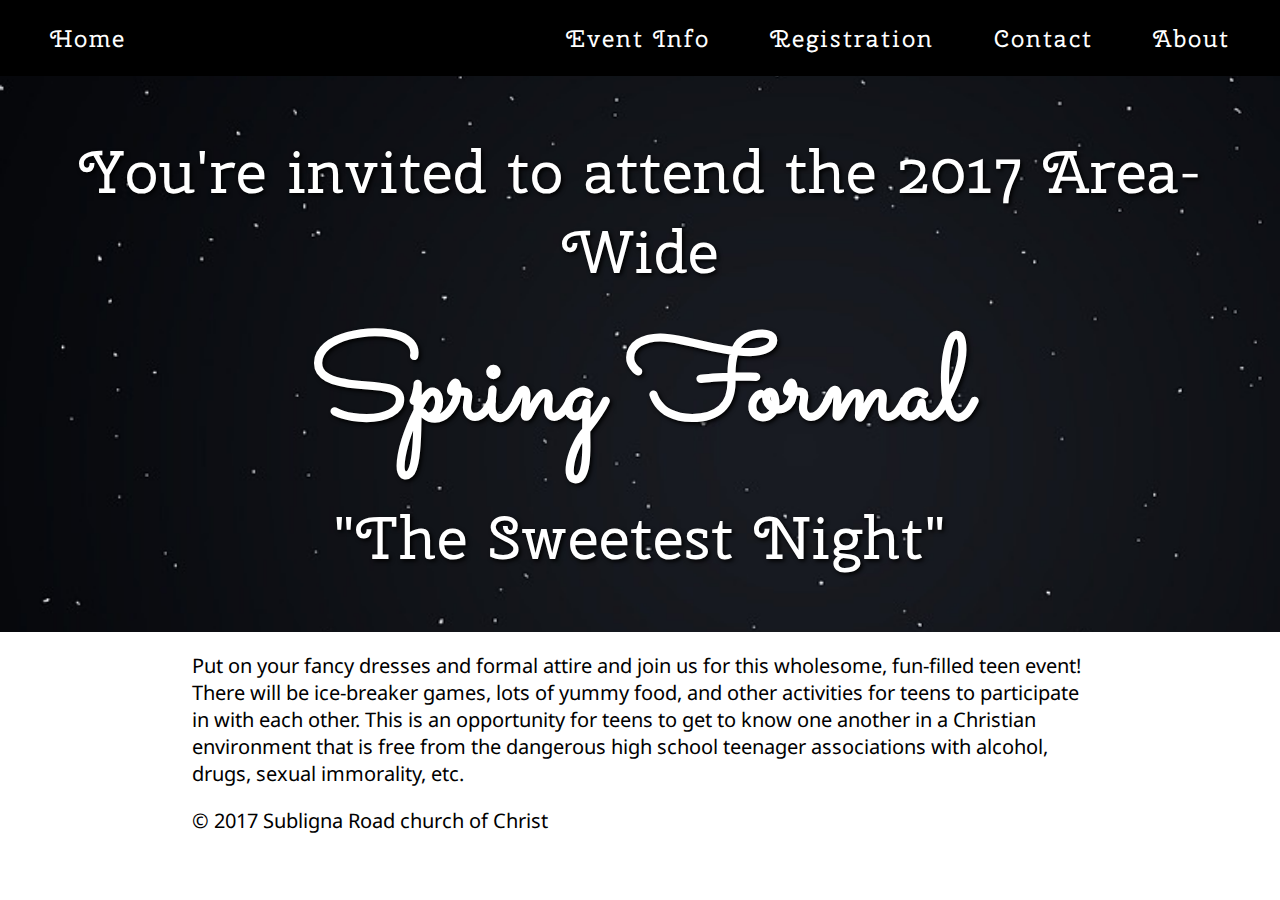
<file: index.html>
<!DOCTYPE html>
<html>
<head>
	<title>Area Wide Spring Formal</title>
	<!--[if lt IE 9]>
      <script src="//html5shiv.googlecode.com/svn/trunk/html5.js"></script>      
    <![endif]-->
    <link rel="stylesheet" type="text/css" href="css/springFormal.css" />
    <link href="https://fonts.googleapis.com/css?family=Sacramento" rel="stylesheet">
    <link href="https://fonts.googleapis.com/css?family=Cherry+Swash" rel="stylesheet">
    <link href="https://fonts.googleapis.com/css?family=Life+Savers" rel="stylesheet">
    <link href="https://fonts.googleapis.com/css?family=Droid+Sans" rel="stylesheet">
    </head>
<body>
<header>
	<nav class="navBar">
		<ul>
			<li id="home"><a href="index.html">Home</a></li>
			<li><a href="about.html">About</a></li>
			<li><a href="contact.html">Contact</a></li>
			<li><a href="register.html">Registration</a></li>
			<li><a href="info.html">Event Info</a></li>
		</ul>
	</nav>
</header>

<div class="jumbotron">
	<h2>You're invited to attend the 2017 Area-Wide</h2>
	<h1>Spring Formal</h1>
	<h2>"The Sweetest Night"</h2>

</div>

<div class="info">
	<p>Put on your fancy dresses and formal attire and join us for this wholesome, fun-filled teen event! There will be ice-breaker games, lots of yummy food, and other activities for teens to participate in with each other. This is an opportunity for teens to get to know one another in a Christian environment that is free from the dangerous high school teenager associations with alcohol, drugs, sexual immorality, etc. </p>
</div>

</body>

<footer>
	<p>&copy; 2017 Subligna Road church of Christ</p>
</footer>
</html>
</file>
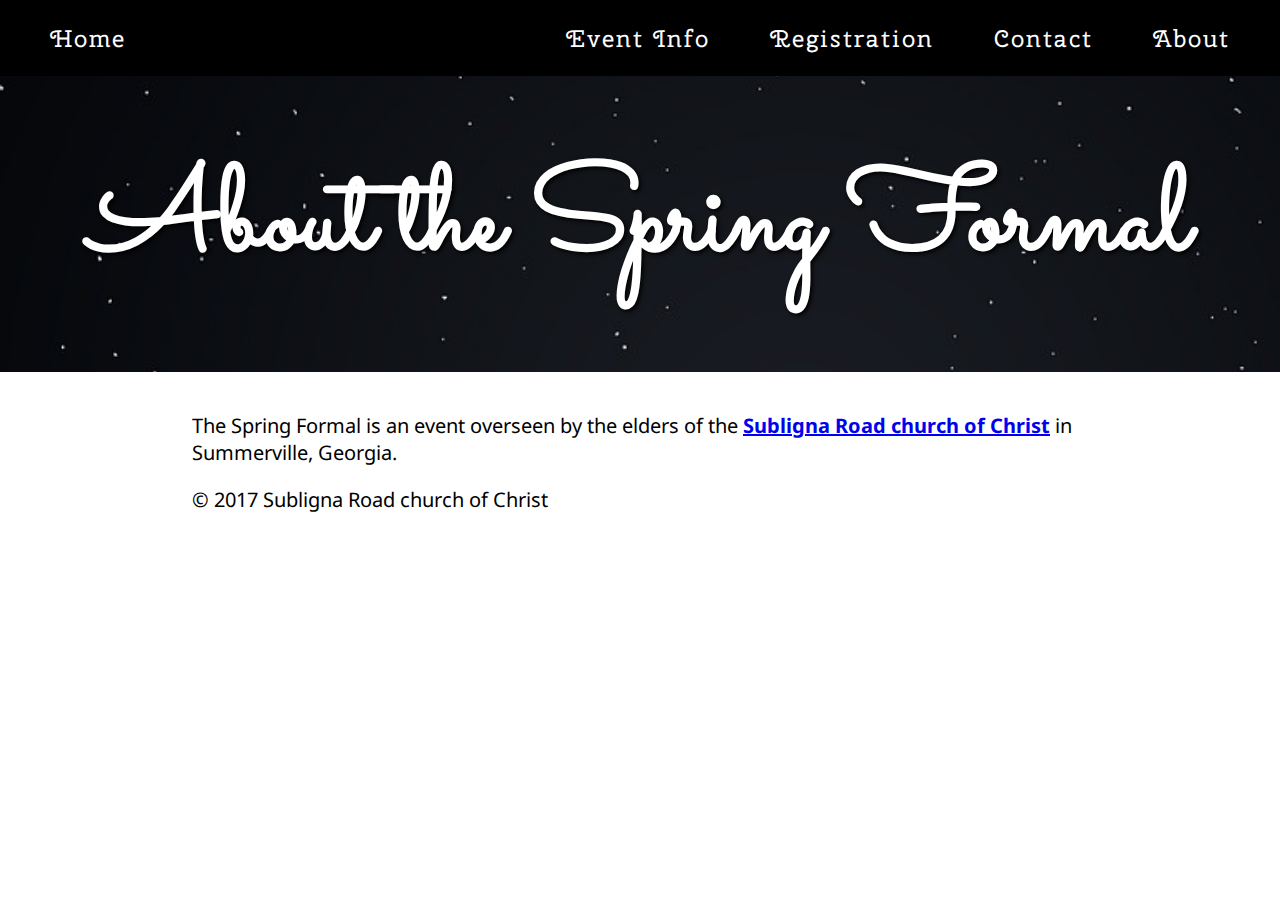
<file: about.html>
<!DOCTYPE html>
<html>
<head>
	<title>Area Wide Spring Formal</title>
	<!--[if lt IE 9]>
      <script src="//html5shiv.googlecode.com/svn/trunk/html5.js"></script>      
    <![endif]-->
    <link rel="stylesheet" type="text/css" href="css/springFormal.css" />
    <link href="https://fonts.googleapis.com/css?family=Sacramento" rel="stylesheet">
    <link href="https://fonts.googleapis.com/css?family=Cherry+Swash" rel="stylesheet">
    <link href="https://fonts.googleapis.com/css?family=Life+Savers" rel="stylesheet">
    <link href="https://fonts.googleapis.com/css?family=Droid+Sans" rel="stylesheet">
    </head>
<body>
<header>
	<nav class="navBar">
		<ul>
			<li id="home"><a href="index.html">Home</a></li>
			<li><a href="about.html">About</a></li>
			<li><a href="contact.html">Contact</a></li>
			<li><a href="register.html">Registration</a></li>
			<li><a href="info.html">Event Info</a></li>
		</ul>
	</nav>
</header>

<div class="jumbotron">
	<h1>About the Spring Formal</h1>

</div>

<div class="about">
<p>The Spring Formal is an event overseen by the elders of the <a href="https://sublignaroadcoc.org/" target="_blank"><strong>Subligna Road church of Christ</strong></a> in Summerville, Georgia.</p>
	
</div>

</body>

<footer>
	<p>&copy; 2017 Subligna Road church of Christ</p>
</footer>
</html>
</file>
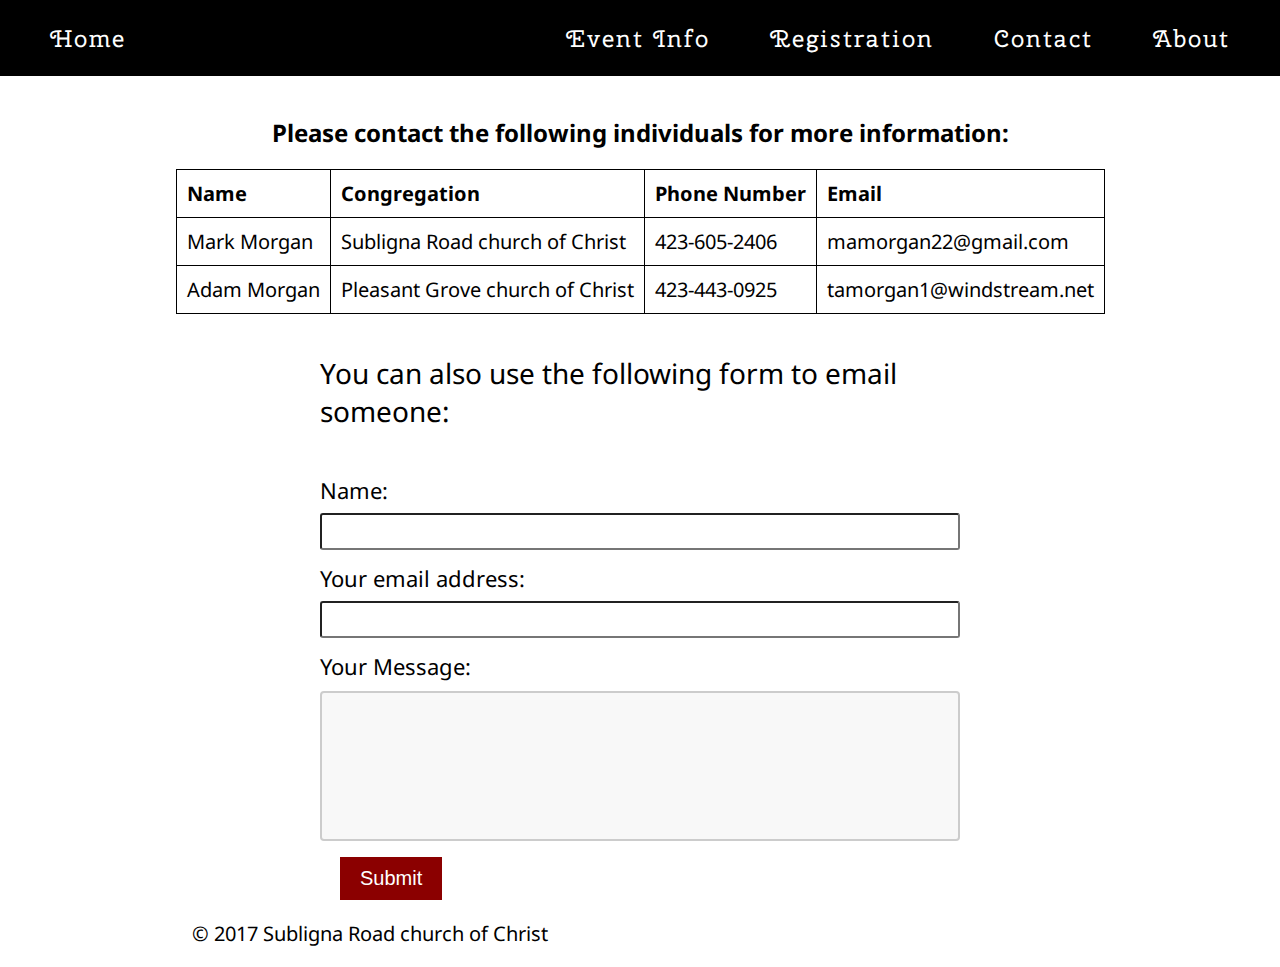
<file: contact.html>
<!DOCTYPE html>
<html>
<head>
	<title>Area Wide Spring Formal</title>
	<!--[if lt IE 9]>
      <script src="//html5shiv.googlecode.com/svn/trunk/html5.js"></script>      
    <![endif]-->
    <link rel="stylesheet" type="text/css" href="css/springFormal.css" />
    <link href="https://fonts.googleapis.com/css?family=Sacramento" rel="stylesheet">
    <link href="https://fonts.googleapis.com/css?family=Cherry+Swash" rel="stylesheet">
    <link href="https://fonts.googleapis.com/css?family=Life+Savers" rel="stylesheet">
    <link href="https://fonts.googleapis.com/css?family=Droid+Sans" rel="stylesheet">
    </head>
<body id="contact-body">
<header>
	<nav class="navBar">
		<ul>
			<li id="home"><a href="index.html">Home</a></li>
			<li><a href="about.html">About</a></li>
			<li><a href="contact.html">Contact</a></li>
			<li><a href="register.html">Registration</a></li>
			<li><a href="info.html">Event Info</a></li>
		</ul>
	</nav>
</header>

<div class="contact">
<h2>Please contact the following individuals for more information:</h2>
	<table>
		<caption></caption>
		<thead>
			<tr>
				<th>Name</th>
				<th>Congregation</th>
				<th>Phone Number</th>
				<th>Email</th>
			</tr>
		</thead>
		<tbody>
			<tr>
				<td>Mark Morgan</td>
				<td>Subligna Road church of Christ</td>
				<td>423-605-2406</td>
				<td>mamorgan22@gmail.com</td>
			</tr>
			<tr>
				<td>Adam Morgan</td>
				<td>Pleasant Grove church of Christ</td>
				<td>423-443-0925</td>
				<td>tamorgan1@windstream.net</td>
			</tr>
		</tbody>
	</table>
</div>

<div class="contact-form">
	<form>
		<p>You can also use the following form to email someone:</p>
		<label> Name: </label> 
		<input type="text" name="last-name"> <br>
		<label>Your email address: </label>
		<input type="text" name="email"> <br>
		<label>Your Message: </label>
		<textarea></textarea>
		<button type="submit">Submit</button>
	</form>
</div>


</body>

<footer>
	<p id="date">&copy; 2017 Subligna Road church of Christ</p>
</footer>

</html>
</file>
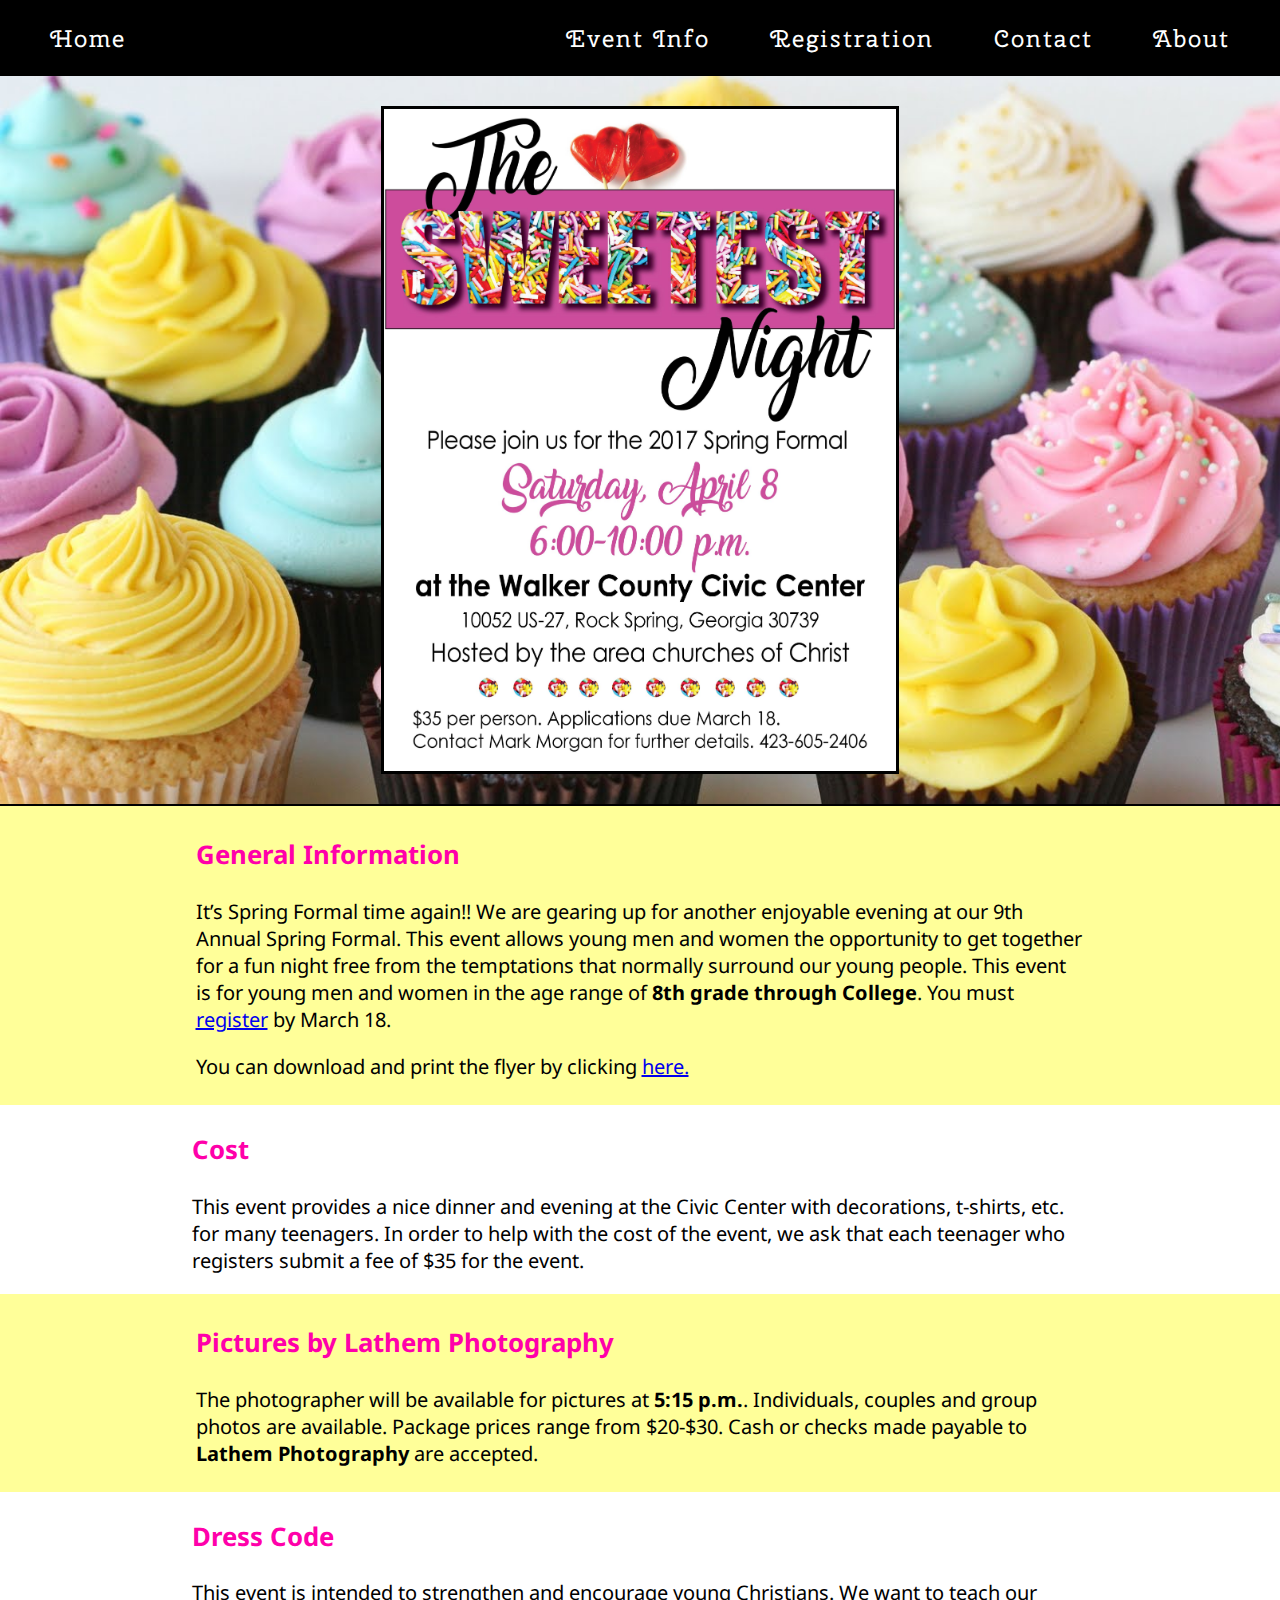
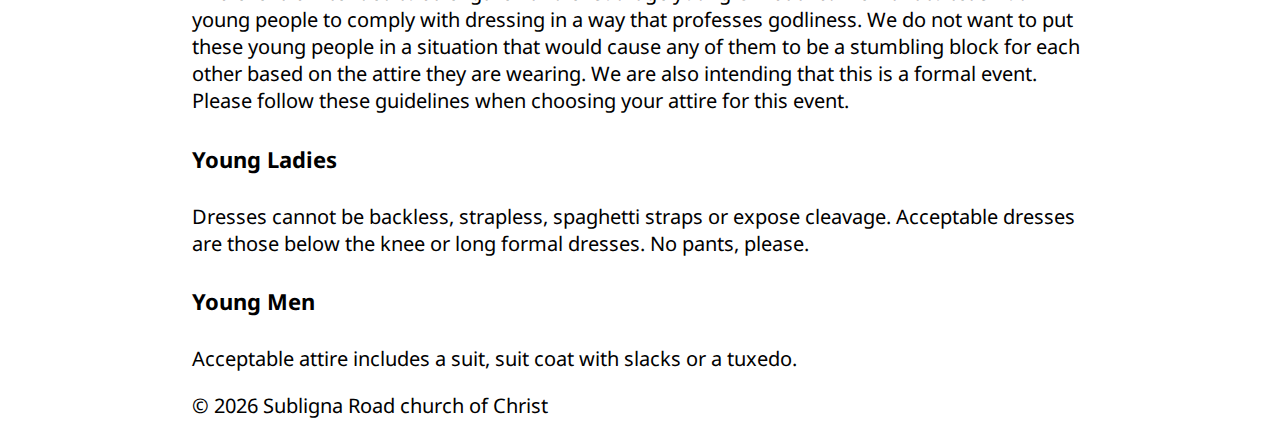
<file: info.html>
<!DOCTYPE html>
<html>
<head>
	<title>Area Wide Spring Formal</title>
	<!--[if lt IE 9]>
      <script src="//html5shiv.googlecode.com/svn/trunk/html5.js"></script>      
    <![endif]-->
    <script type="text/javascript" src="js/javascript.js"></script>
    <link rel="stylesheet" type="text/css" href="css/springFormal.css" />
    <link href="https://fonts.googleapis.com/css?family=Sacramento" rel="stylesheet">
    <link href="https://fonts.googleapis.com/css?family=Cherry+Swash" rel="stylesheet">
    <link href="https://fonts.googleapis.com/css?family=Life+Savers" rel="stylesheet">
    <link href="https://fonts.googleapis.com/css?family=Droid+Sans" rel="stylesheet">
    </head>
<body>
<header>
	<nav class="navBar">
		<ul>
			<li id="home"><a href="index.html">Home</a></li>
			<li><a href="about.html">About</a></li>
			<li><a href="contact.html">Contact</a></li>
			<li><a href="register.html">Registration</a></li>
			<li><a href="info.html">Event Info</a></li>
		</ul>
	</nav>
</header>

<div class="details">
	<img src="img\2017Invitation.jpg" alt="Event Flyer" class="flyer"/>
</div>

<div class="general">
	<h3>General Information</h3>
	<p>It’s Spring Formal time again!!  We are gearing up for another enjoyable evening at our 9th Annual Spring Formal. This event allows young men and women the opportunity to get together for a fun night free from the temptations that normally surround our young people. This event is for young men and women in the age range of <strong>8th grade through College</strong>. You must <a href="register.html">register</a> by March 18. </p>
	<p>You can download and print the flyer by clicking <a href="pdf/2017 Invitation.pdf" target="_blank">here.</a> </p>

</div>

<div class="cost">
	<h3>Cost</h3>
	<p>This event provides a nice dinner and evening at the Civic Center with decorations, t-shirts, etc. for many teenagers. In order to help with the cost of the event, we ask that each teenager who registers submit a fee of $35 for the event.</p>
</div>

<div class="photos">
	<h3>Pictures by Lathem Photography</h3>
	<p>The photographer will be available for pictures at <strong>5:15 p.m.</strong>. Individuals, couples and  group photos are available.  Package prices range from $20-$30.  Cash or checks made payable to <strong>Lathem Photography</strong> are accepted.</p>

</div>

<div class="dress" id="dress">
	<h3>Dress Code</h3>
	<p>This event is intended to strengthen and encourage young Christians. We want to teach our young people to comply with dressing in a way that professes godliness. We do not want to put these young people in a situation that would cause any of them to be a stumbling block for each other based on the attire they are wearing. We are also intending that this is a formal event. Please follow these guidelines when choosing your attire for this event.</p>
	<h4>Young Ladies</h4>
	<p>Dresses cannot be backless, strapless, spaghetti straps or expose cleavage. Acceptable dresses are those below the knee or long formal dresses. No pants, please.</p>
	<h4>Young Men</h4>
	<p>Acceptable attire includes a suit, suit coat with slacks or a tuxedo.</p>
</div>

</body>

<footer>
	<p>&copy;
		<span id="date" onload="getYear()"></span>
	Subligna Road church of Christ
	</p>
</footer>
</html>
<script>
var d = new Date();
document.getElementById("date").innerHTML = d.getFullYear() + " ";
</script>
</file>
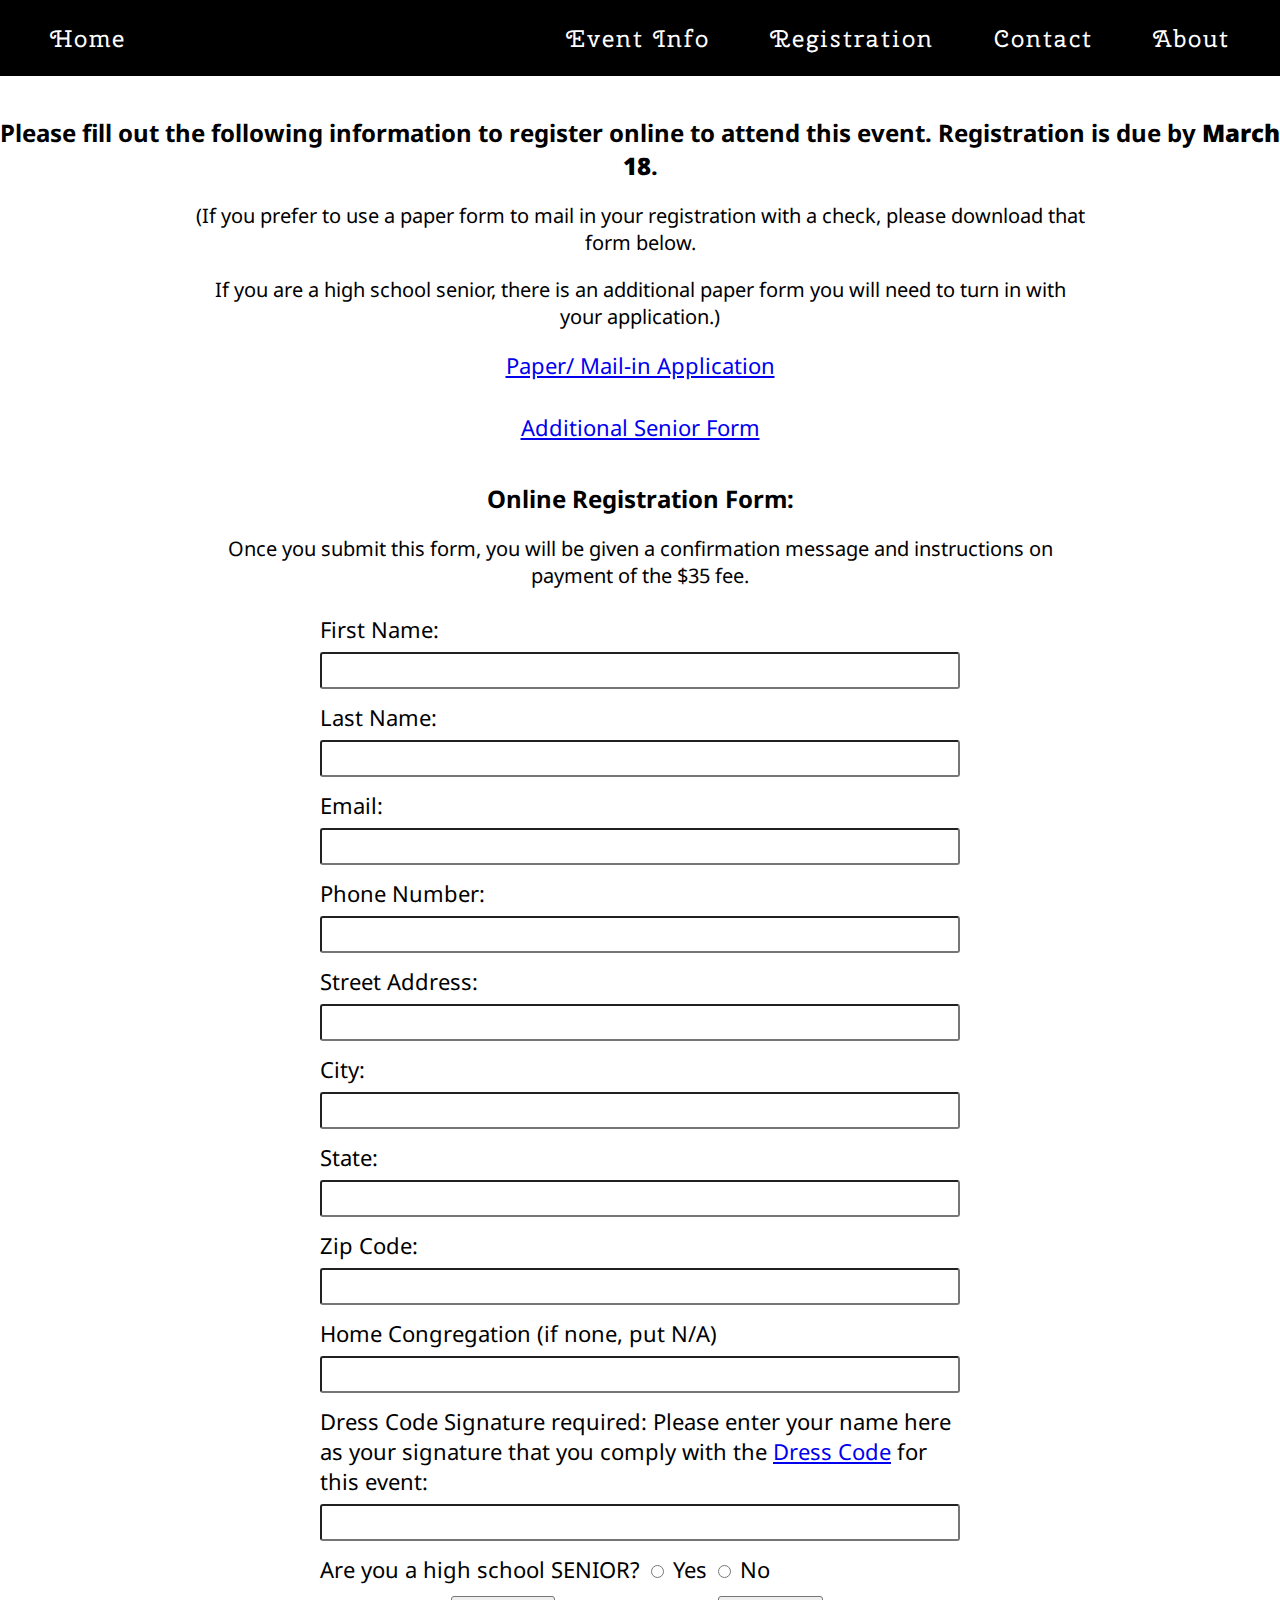
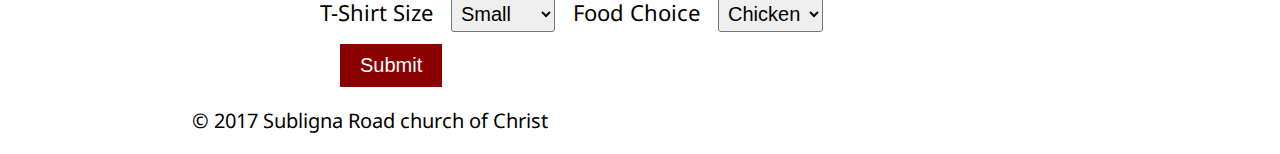
<file: register.html>
<!DOCTYPE html>
<html>
<head>
	<title>Area Wide Spring Formal</title>
	<!--[if lt IE 9]>
      <script src="//html5shiv.googlecode.com/svn/trunk/html5.js"></script>      
    <![endif]-->
    <link rel="stylesheet" type="text/css" href="css/springFormal.css" />
    <link href="https://fonts.googleapis.com/css?family=Sacramento" rel="stylesheet">
    <link href="https://fonts.googleapis.com/css?family=Cherry+Swash" rel="stylesheet">
    <link href="https://fonts.googleapis.com/css?family=Life+Savers" rel="stylesheet">
    <link href="https://fonts.googleapis.com/css?family=Droid+Sans" rel="stylesheet">
    </head>
<body>
<header>
	<nav class="navBar">
		<ul>
			<li id="home"><a href="index.html">Home</a></li>
			<li><a href="about.html">About</a></li>
			<li><a href="contact.html">Contact</a></li>
			<li><a href="register.html">Registration</a></li>
			<li><a href="info.html">Event Info</a></li>
		</ul>
	</nav>
</header>

<div class="register-info">
<h2>Please fill out the following information to register online to attend this event. Registration is due by <strong>March 18</strong>.</h2>
<p>(If you prefer to use a paper form to mail in your registration with a check, please download that form below.</p> 
<p>If you are a high school senior, there is an additional paper form you will need to turn in with your application.)</p>
<a href="pdf/Spring_Formal_2017-application.pdf" target="_blank">Paper/ Mail-in Application</a><br>
<a href="pdf/Senior Information Form.pdf" target="_blank">Additional Senior Form</a>

<h2>Online Registration Form:</h2>
<p>Once you submit this form, you will be given a confirmation message and instructions on payment of the $35 fee.</p>
</div>

<div class="register">
	<form action="mailto:agilreath24@gmail.com" method="POST" enctype="mutipart/form-data" name="EmailTestForm">
		<label>First Name: </label>
		<input type="text" name="first-name"> <br>
		<label>Last Name: </label> 
		<input type="text" name="last-name"> <br>
		<label>Email: </label>
		<input type="text" name="email"> <br>
		<label>Phone Number: </label> 
		<input type="text" name="phone"> <br>
		<label>Street Address: </label>
		<input type="text" name="street"> <br>
		<label>City: </label>
		<input type="text" name="city"> <br>
		<label>State: </label> 
		<input type="text" name="state"> <br>
		<label>Zip Code: </label>
		<input type="text" name="zip"> <br>
		<label>Home Congregation (if none, put N/A)</label>
		<input type="text" name="church">
		<label>Dress Code Signature required: Please enter your name here as your signature that you comply with the <a href="info.html#dress" target="_blank">Dress Code</a> for this event: </label>
		<input type="text" name="signature">
		<label>Are you a high school SENIOR?</label>
		<input type="radio" name="senior" id="yes"> Yes 
		<input type="radio" name="senior"> No <br>
		<div class="reveal-if-yes">
			<br>
			<label>Name(s) of your parents/guardians: </label>
			<input type="text" name="parents">
			<label>High School: </label>
			<input type="text" name="high-school">
			<label>Career or College Plans: </label>
			<input type="text" name="career">
			<label>Scholarships and/ or Achievements: </label>
			<textarea></textarea>
			<label>An interesting fact about yourself: </label>
			<textarea></textarea>
		</div>
		<label>T-Shirt Size</label>
		<select>
			<option>Small</option>
			<option>Medium</option>
			<option>Large</option>
			<option>X-Large</option>
			<option>2XL</option>
			<option>3XL</option>
			<option>4XL</option>
		</select>
		<label>Food Choice</label>
		<select>
			<option>Chicken</option>
			<option>Steak</option>
		</select>
		<button type="submit">Submit</button>
	</form>
</div>

</body>

<footer>
	<p>&copy; 2017 Subligna Road church of Christ</p>
</footer>
</html>
</file>
<file: css/springFormal.css>
html, body, footer {
	margin: 0;
	padding: 0;
	font-family: 'Droid Sans', sans-serif;
}

/*I want my backgrounds to span the width of the page, but I want my textual content to have padding on each side.*/
p, h3, h4 {
	padding: 0 15%;
}

p {
	font-size: 20px;
}

h2 {
	padding-top: 20px;
	text-align: center;
}

h3 {
	color: #ff00aa; /*My h3 text should be pink*/
}

footer {
	width: 100%;
	bottom: 0;
	left: 0;
}

table {
	border-collapse: collapse; /*makes the borders blend into each other*/
	margin: 0 auto; /*centers the table*/
	text-align: left;
}

th, td {
	border: 1px solid black;
	padding: 10px;
	font-size: 20px;
}

label {
	margin: 5px 0 0 0;
	display: inline-block; /*gives ability to use margins,padding without taking up the whole line*/
}

input[type=text] {
	width: 100%;
	padding: 5px;
	margin: 8px 0;
	box-sizing: border-box; /*causes these to include padding/margins,etc in size*/
	border-radius: 3px; /*gives the corners a rounded look*/
	font-size: 20px;
}

select {
	padding: 5px;
	border-radius: 3px;
	margin: 12px;
	font-size: 20px;
}

button {
	background-color: darkred;
    border: none;
    color: white;
    padding: 10px 20px;
    margin-left: 20px;
    text-align: center;
    display: inline-block;
    font-size: 20px;
}

textarea {
    width: 100%;
    height: 150px;
    padding: 12px 20px;
  	margin: 10px 0;
    box-sizing: border-box;
    border: 2px solid #ccc;
    border-radius: 4px;
    background-color: #f8f8f8;
    resize: none;
    font: 20px 'Droid Sans', sans-serif;
}

.navBar {
	font: 24px 'Cherry Swash', cursive;
}

.navBar ul {
    list-style-type: none; /* No bullets */
    margin: 0;
    padding: 0;
    overflow: hidden;
    background-color: black;
}


.navBar li {
	float: right; /*be on the right side of the nav bar next to each other*/
	letter-spacing: 2px;
	padding-right: 40px;
}


#home {
	float: left; /*home page nav link should be on the left side*/
	padding-left: 40px;
}


.navBar li a {
    display: block; /*should continue to take up their own space*/
    color: white;
    text-align: center;
    padding: 22px 10px;
    text-decoration: none; /*do not want links to have underlines*/
}


.navBar li a:hover {
    background-color: #333333; /*nav link should turn grey if mouse hovers*/
}

.jumbotron {
	text-align: center;
	color: white;
	text-shadow: 2px 2px 4px #000000; /*Makes my text pop a little with a black shadow effect*/
	background-color: #fff;
	padding: 50px 0;
	background-image: url("../img/stars.jpg");
	background-attachment: fixed; /*background image won't scroll*/
	background-repeat: no-repeat; /*bi will not repeat*/
	background-size: cover; /*background will cover the span of the div*/
	overflow: hidden;
}

.jumbotron h1 {
	font: bold 120px 'Sacramento', cursive;
	margin: 0;
	padding: 10px 0;
}

.jumbotron h2 {
	font: 60px 'Cherry Swash', cursive;
	padding: 5px;
	margin: 0;
	letter-spacing: 1px;
}

.details {
	background-image: url("../img/cupcakes.jpg");
	background-attachment: fixed;
	background-repeat: no-repeat;
	background-size: cover;
	overflow: hidden;
}

.flyer {
	max-width: 40%;
	max-height: 40%;
	display: block;
	margin: 30px auto; /*needs to be centered in the page*/
	background-color: transparent;
	border: 3px solid black;
}

.general {
	border-top: 2px solid black;
}

.info, .dress, .photos, .general, .cost, .register, .contact-form {
	font-size: 22px;
}

.photos, .general {
	background-color: #ffff99; /*light yellow*/
	padding: 5px;
}

.register, .contact-form {
	display: block;
	width: 50%;
	margin: 0 auto;
}

.about p {
	font-size: 20px;
	padding-top: 20px;
}

/*#contact-body {
    background-image: url("../img/stars.jpg");
    background-attachment: fixed;
	background-repeat: no-repeat;
	background-size: cover;
	overflow: hidden;
}*/


.contact-form p {
	padding: 40px 0;
	text-align: left;
	font-size: 28px;
	margin: 0;
}

.register-info {
	text-align: center;
}

.register-info a {
	display: block;
	font-size: 22px;
	margin: 5px 0;

}

.reveal-if-yes {
	opacity: 0;
	max-height: 0;
	overflow: hidden;
}

input[id='yes']:checked ~ .reveal-if-yes{
  opacity: 1;
  max-height: 100%;
  overflow: visible;
}

/*Countdown CSS*/
</file>
